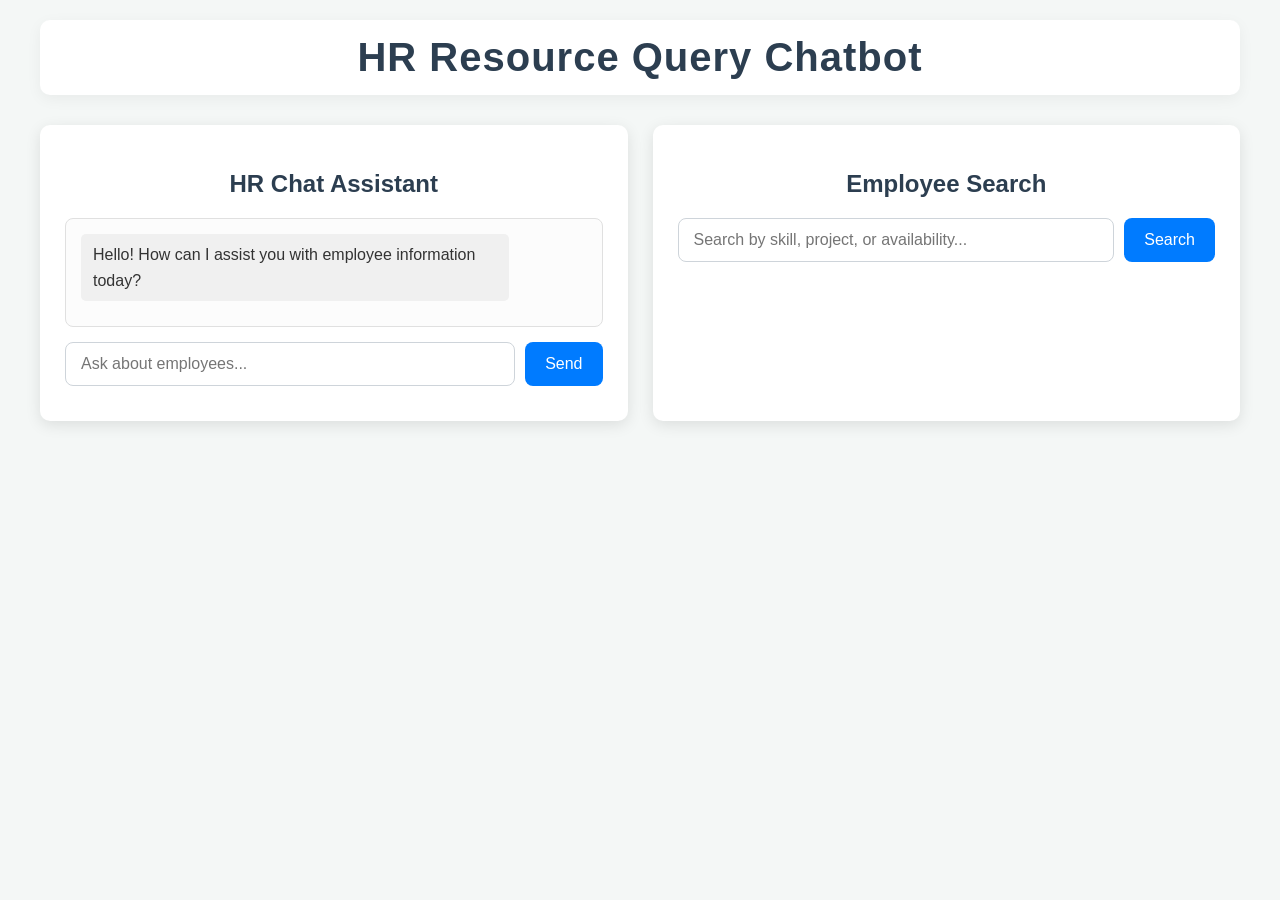
<file: rag_based_hr_resource_query_chatbot/src/static/index.html>
<!DOCTYPE html>
<html lang="en">
<head>
    <meta charset="UTF-8">
    <meta name="viewport" content="width=device-width, initial-scale=1.0">
    <title>HR Assistant Chatbot</title>
    <style>
        body {
            font-family: 'Segoe UI', Tahoma, Geneva, Verdana, sans-serif;
            margin: 0;
            padding: 20px;
            background-color: #f4f7f6;
            color: #333;
            display: flex;
            flex-direction: column; /* Changed to column to stack header above container */
            align-items: center; /* Center horizontally */
            min-height: 100vh;
            box-sizing: border-box;
        }

        .main-header { /* New style for the main header */
            width: 100%;
            max-width: 1200px;
            text-align: center;
            margin-bottom: 30px;
            padding: 15px 0;
            background-color: #ffffff;
            border-radius: 10px;
            box-shadow: 0 4px 15px rgba(0, 0, 0, 0.05);
            color: #007bff; /* Blue for the main title */
        }

        .main-header h1 {
            margin: 0;
            font-size: 2.5em; /* Larger font for main title */
            font-weight: 700;
            letter-spacing: 1px;
        }


        .container {
            display: flex;
            flex-wrap: wrap; /* Allows wrapping on smaller screens */
            gap: 25px;
            max-width: 1200px;
            width: 100%;
        }

        .panel {
            background-color: #ffffff;
            border-radius: 10px;
            box-shadow: 0 4px 15px rgba(0, 0, 0, 0.1);
            padding: 25px;
            display: flex;
            flex-direction: column;
            flex: 1; /* Allows panels to grow and shrink */
            min-width: 300px; /* Minimum width before wrapping */
        }

        h1, h2 { /* Existing styles for h1 and h2, now h2 specifically for panel titles */
            color: #2c3e50;
            text-align: center;
            margin-bottom: 20px;
            font-weight: 600;
        }

        /* Chat Panel Styling */
        #chat-panel {
            min-width: 450px;
        }

        #chat-history {
            flex-grow: 1;
            border: 1px solid #e0e0e0;
            border-radius: 8px;
            padding: 15px;
            overflow-y: auto;
            max-height: 400px;
            margin-bottom: 15px;
            background-color: #fcfcfc;
            line-height: 1.6;
        }

        .message {
            margin-bottom: 10px;
            padding: 8px 12px;
            border-radius: 5px;
            max-width: 80%;
            word-wrap: break-word;
        }

        .user-message {
            background-color: #d1e7dd; /* Light green */
            align-self: flex-end;
            margin-left: auto; /* Pushes to the right */
            text-align: right;
        }

        .bot-message {
            background-color: #f0f0f0; /* Light gray */
            align-self: flex-start;
            margin-right: auto; /* Pushes to the left */
        }

        .input-group {
            display: flex;
            gap: 10px;
        }

        input[type="text"] {
            flex-grow: 1;
            padding: 12px 15px;
            border: 1px solid #ced4da;
            border-radius: 8px;
            font-size: 1rem;
            outline: none;
            transition: border-color 0.2s;
        }

        input[type="text"]:focus {
            border-color: #007bff;
        }

        button {
            padding: 12px 20px;
            background-color: #007bff;
            color: white;
            border: none;
            border-radius: 8px;
            cursor: pointer;
            font-size: 1rem;
            transition: background-color 0.2s, transform 0.1s;
        }

        button:hover {
            background-color: #0056b3;
            transform: translateY(-1px);
        }

        button:active {
                transform: translateY(0);
        }

        button:disabled {
            background-color: #cccccc;
            cursor: not-allowed;
        }

        /* Employee Search Panel Styling */
        #employee-results {
            flex-grow: 1;
            overflow-y: auto;
            max-height: 500px; /* Adjust as needed */
        }

        .employee-card {
            border: 1px solid #e0e0e0;
            border-radius: 8px;
            padding: 15px;
            margin-bottom: 15px;
            background-color: #fcfcfc;
            box-shadow: 0 2px 8px rgba(0, 0, 0, 0.05);
        }

        .employee-card h3 {
            color: #007bff;
            margin-top: 0;
            margin-bottom: 10px;
        }

        .employee-card p {
            margin: 5px 0;
            font-size: 0.95rem;
        }

        .employee-card strong {
            color: #555;
        }

        .loading-spinner {
            border: 4px solid #f3f3f3;
            border-top: 4px solid #007bff;
            border-radius: 50%;
            width: 20px;
            height: 20px;
            animation: spin 1s linear infinite;
            display: none; /* Hidden by default */
            margin: 10px auto;
        }

        @keyframes spin {
            0% { transform: rotate(0deg); }
            100% { transform: rotate(360deg); }
        }

        .error-message {
            color: #dc3545;
            text-align: center;
            margin-top: 10px;
            font-weight: bold;
        }

        /* Media Queries for Responsiveness */
        @media (max-width: 768px) {
            .container {
                flex-direction: column; /* Stack panels vertically on small screens */
            }
            .panel {
                min-width: unset; /* Remove min-width to allow full width */
                width: 100%;
            }
            #chat-panel {
                min-width: unset;
            }
        }
    </style>
</head>
<body>
    <div class="main-header">
        <h1>HR Resource Query Chatbot</h1>
    </div>
    <div class="container">
        <div class="panel" id="chat-panel">
            <h2>HR Chat Assistant</h2>
            <div id="chat-history">
                <div class="message bot-message">Hello! How can I assist you with employee information today?</div>
            </div>
            <div class="input-group">
                <input type="text" id="chat-input" placeholder="Ask about employees...">
                <button id="send-chat-btn">Send</button>
            </div>
            <div id="chat-loading-spinner" class="loading-spinner"></div>
            <div id="chat-error-message" class="error-message"></div>
        </div>

        <div class="panel">
            <h2>Employee Search</h2>
            <div class="input-group">
                <input type="text" id="search-input" placeholder="Search by skill, project, or availability...">
                <button id="search-employee-btn">Search</button>
            </div>
            <div id="search-loading-spinner" class="loading-spinner"></div>
            <div id="search-error-message" class="error-message"></div>
            <div id="employee-results">
                </div>
        </div>
    </div>

    <script>
        const chatHistory = document.getElementById('chat-history');
        const chatInput = document.getElementById('chat-input');
        const sendChatBtn = document.getElementById('send-chat-btn');
        const chatLoadingSpinner = document.getElementById('chat-loading-spinner');
        const chatErrorMessage = document.getElementById('chat-error-message');

        const searchInput = document.getElementById('search-input');
        const searchEmployeeBtn = document.getElementById('search-employee-btn');
        const employeeResults = document.getElementById('employee-results');
        const searchLoadingSpinner = document.getElementById('search-loading-spinner');
        const searchErrorMessage = document.getElementById('search-error-message');

        const API_BASE_URL = 'http://localhost:8000'; // Your FastAPI backend URL

        // --- Chat Bot Functionality ---
        async function sendChatMessage() {
            const query = chatInput.value.trim();
            if (!query) return;

            addMessageToChatHistory(query, 'user');
            chatInput.value = '';
            chatErrorMessage.textContent = '';
            showSpinner(chatLoadingSpinner, sendChatBtn);

            try {
                const response = await fetch(`${API_BASE_URL}/chat`, {
                    method: 'POST',
                    headers: {
                        'Content-Type': 'application/json',
                    },
                    body: JSON.stringify({ query: query }),
                });

                if (!response.ok) {
                    const errorData = await response.json();
                    throw new Error(errorData.detail || 'Failed to get response from chatbot.');
                }

                const data = await response.json();
                // Check if the chat response is employee search results (as per previous modification)
                if (data.employees && Array.isArray(data.employees)) {
                    employeeResults.innerHTML = ''; // Clear previous search results
                    if (data.employees.length > 0) {
                        data.employees.forEach(employee => {
                            displayEmployeeCard(employee);
                        });
                        addMessageToChatHistory(data.message || "Here are the employees found based on your chat query:", 'bot');
                    } else {
                        addMessageToChatHistory(data.message || "No employees found based on your chat query.", 'bot');
                    }
                    employeeResults.scrollIntoView({ behavior: 'smooth' }); // Scroll to results
                } else {
                    // Fallback for general chat responses, though the backend is configured for search results
                    addMessageToChatHistory(data.response, 'bot');
                }

            } catch (error) {
                console.error('Chat error:', error);
                chatErrorMessage.textContent = `Error: ${error.message}`;
                addMessageToChatHistory("Sorry, I couldn't process your request. Please try again.", 'bot');
            } finally {
                hideSpinner(chatLoadingSpinner, sendChatBtn);
            }
        }

        function addMessageToChatHistory(message, sender) {
            const messageDiv = document.createElement('div');
            messageDiv.classList.add('message', `${sender}-message`);
            messageDiv.textContent = message;
            chatHistory.appendChild(messageDiv);
            chatHistory.scrollTop = chatHistory.scrollHeight; // Scroll to bottom
        }

        sendChatBtn.addEventListener('click', sendChatMessage);
        chatInput.addEventListener('keypress', (e) => {
            if (e.key === 'Enter') {
                sendChatMessage();
            }
        });

        // --- Employee Search Functionality ---
        async function searchEmployees() {
            const query = searchInput.value.trim();
            if (!query) {
                employeeResults.innerHTML = '';
                searchErrorMessage.textContent = 'Please enter a search query.';
                return;
            }

            employeeResults.innerHTML = ''; // Clear previous results
            searchErrorMessage.textContent = '';
            showSpinner(searchLoadingSpinner, searchEmployeeBtn);

            try {
                const response = await fetch(`${API_BASE_URL}/employees/search?query=${encodeURIComponent(query)}&top_k=5`, {
                    method: 'GET',
                    headers: {
                        'Accept': 'application/json',
                    },
                });

                if (!response.ok) {
                    const errorData = await response.json();
                    throw new Error(errorData.detail || 'Failed to search employees.');
                }

                const data = await response.json();
                if (data.employees && data.employees.length > 0) {
                    data.employees.forEach(employee => {
                        displayEmployeeCard(employee);
                    });
                } else {
                    employeeResults.innerHTML = '<p style="text-align: center; color: #666;">No employees found matching your criteria.</p>';
                }
            } catch (error) {
                console.error('Employee search error:', error);
                searchErrorMessage.textContent = `Error: ${error.message}`;
                employeeResults.innerHTML = '<p style="text-align: center; color: #dc3545;">Could not retrieve employee data.</p>';
            } finally {
                hideSpinner(searchLoadingSpinner, searchEmployeeBtn);
            }
        }

        function displayEmployeeCard(employee) {
            const card = document.createElement('div');
            card.classList.add('employee-card');
            card.innerHTML = `
                <h3>${employee.name}</h3>
                <p><strong>Skills:</strong> ${employee.skills || 'N/A'}</p>
                <p><strong>Experience:</strong> ${employee.experience_years} years</p>
                <p><strong>Past Projects:</strong> ${employee.past_projects || 'N/A'}</p>
                <p><strong>Availability:</strong> ${employee.availability || 'N/A'}</p>
            `;
            employeeResults.appendChild(card);
        }

        searchEmployeeBtn.addEventListener('click', searchEmployees);
        searchInput.addEventListener('keypress', (e) => {
            if (e.key === 'Enter') {
                searchEmployees();
            }
        });

        // --- Utility Functions ---
        function showSpinner(spinnerElement, buttonElement) {
            spinnerElement.style.display = 'block';
            buttonElement.disabled = true;
        }

        function hideSpinner(spinnerElement, buttonElement) {
            spinnerElement.style.display = 'none';
            buttonElement.disabled = false;
        }

    </script>
</body>
</html>
</file>
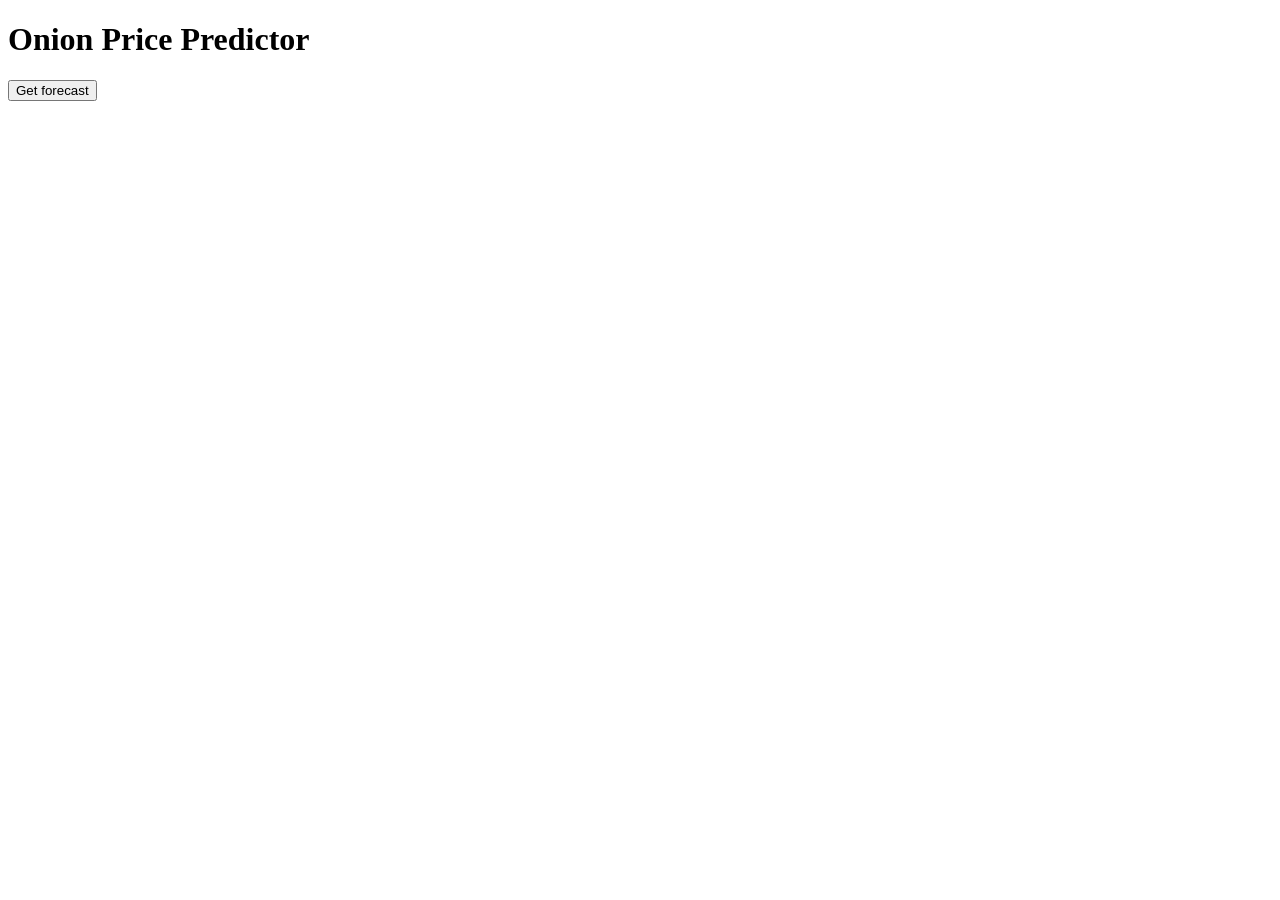
<file: tes_based_onion_price_predictor/app/templates/index.html>
<!DOCTYPE html>
<html lang="en">
<head>
    <meta charset="UTF-8">
    <meta name="viewport" content="width=device-width, initial-scale=1.0">
    <title>Index page</title>
    <link rel="stylesheet" href="../static/css/style.css">
</head>
<body>
    <h1>Onion Price Predictor</h1>
    <a href="/forecast">
        <button type="button">Get forecast</button>
    </a>
</body>
</html>
</file>
<file: tes_based_onion_price_predictor/app/static/css/style.css>
table, th, td {
    border: 1px solid;
    margin: 0 auto;
    text-align: center;   
}
</file>
